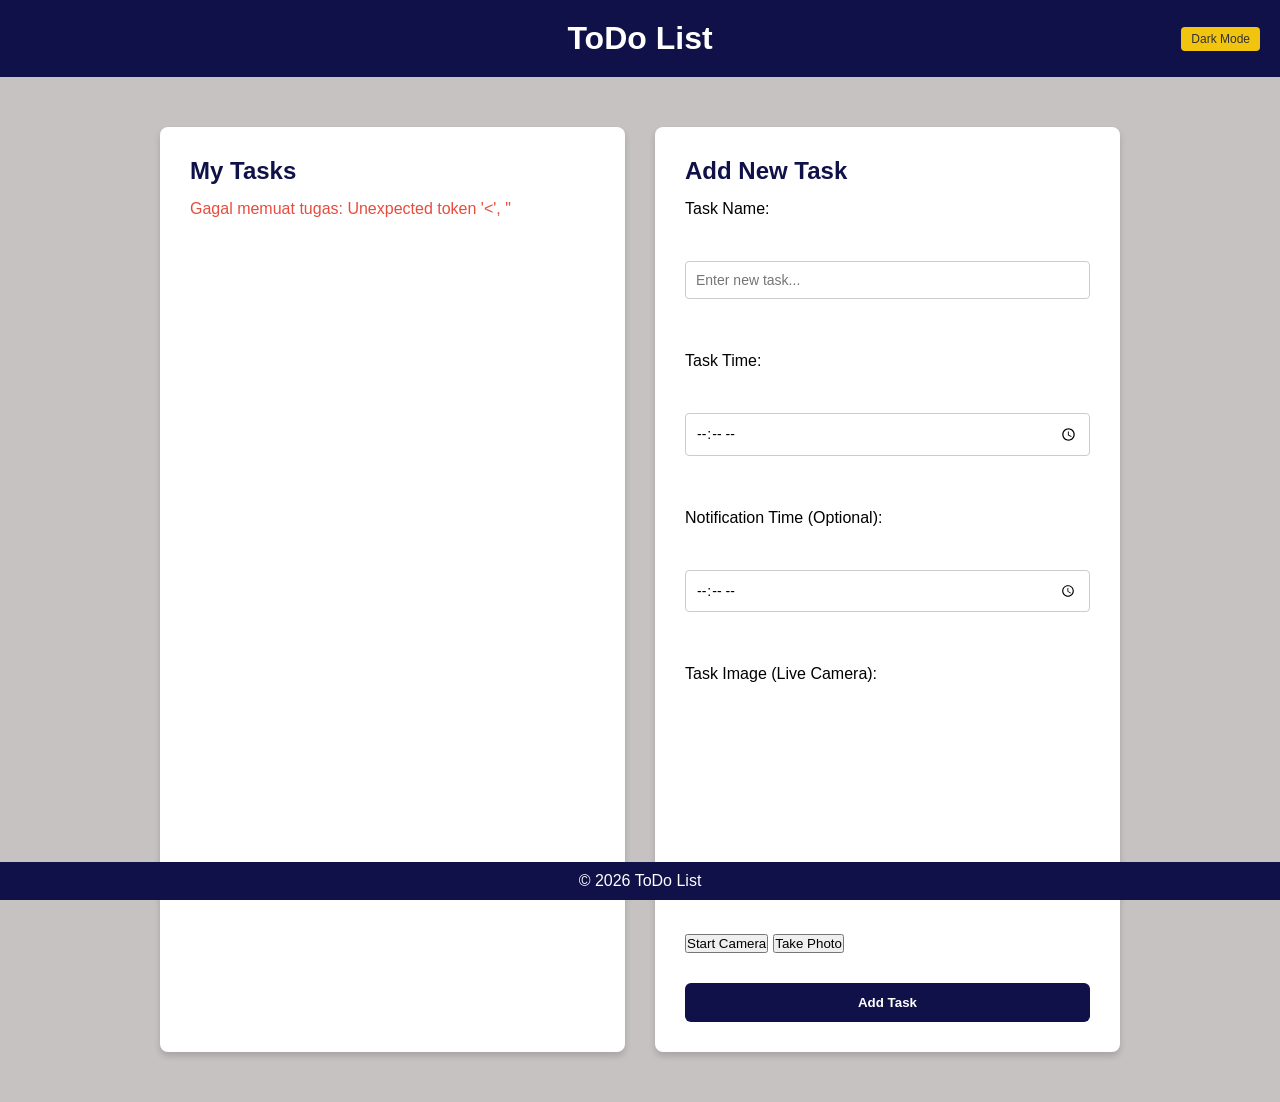
<file: index_web.html>
<!DOCTYPE html>
<html lang="id">
<head>
    <meta charset="UTF-8">
    <meta name="viewport" content="width=device-width, initial-scale=1.0">
    <title>ToDo List Web</title>
    <link rel="stylesheet" href="style.css">
</head>
<body>
    <header>
        <h1>ToDo List</h1>
        <button id="themeToggle" class="btn-theme" aria-label="Ganti Tema">Dark Mode</button>
    </header>
    <div class="container">
        <main class="todoWeb" role="main">
            <h2>My Tasks</h2>
            <div id="taskList" aria-live="polite"></div>
        </main>
        <aside class="addTask" role="complementary">
            <h2>Add New Task</h2>
            <form id="todoForm" aria-label="Formulir Tambah Tugas">
                <label for="newTask">Task Name:</label><br>
                <input type="text" id="newTask" placeholder="Enter new task..." required aria-required="true" aria-label="Nama Tugas"><br>
                
                <label for="taskTime">Task Time:</label><br>
                <input type="time" id="taskTime" required aria-required="true" aria-label="Waktu Tugas"><br>

                <label for="taskNotificationTime">Notification Time (Optional):</label><br>
                <input type="time" id="taskNotificationTime" aria-label="Waktu Notifikasi Tugas"><br>

                <label>Task Image (Live Camera):</label><br>
                <video id="camera-video" width="100%" height="auto" autoplay></video>
                <div style="display: flex; gap: 5px; margin-bottom: 10px;">
                    <button type="button" id="startCamera">Start Camera</button>
                    <button type="button" id="takePhoto">Take Photo</button>
                </div>
                <canvas id="camera-canvas" style="display:none;"></canvas>
                <p id="photoStatus" style="font-size: 12px; color: green; display: none;">Foto berhasil diambil!</p>
                
                <button type="submit" aria-label="Simpan Tugas">Add Task</button>
            </form>
        </aside>
    </div>
    <footer>
        <p>&copy; 2026 ToDo List</p>   
    </footer>
    
    <script src="script.js"></script>

</html>
</file>
<file: style.css>
* {
    margin: 0;
    padding: 0;
    box-sizing: border-box;
}

body {
    font-family: Arial, sans-serif;
    background-color: #c6c2c2;
}

header {
    background-color: #0f1148;
    color: white;
    padding: 20px;
    text-align: center;
    position: relative; 
}

.btn-theme {
    position: absolute; 
    right: 20px; 
    top: 50%; 
    transform: translateY(-50%);
    background-color: #f1c40f;
    color: #333;
    padding: 5px 10px;
    font-size: 12px; 
    border-radius: 4px;
    border: none;
    cursor: pointer;
}

footer {
    background-color: #0f1148;
    color: white;
    padding: 10px;
    text-align: center;
    position: fixed;
    width: 100%;
    bottom: 0;
}

.container {
    display: flex;
    justify-content: space-around;
    gap: 30px;
    margin: 30px auto;
    padding: 20px;
    max-width: 1000px;
}

.todoWeb, .addTask  {
    flex: 1;
    background: white;
    padding: 30px;
    border-radius: 8px;
    box-shadow: 0 4px 6px #00000029;
    transition: background-color 0.3s, color 0.3s; 
}

h2 {
    color: #0f1148;
    margin-bottom: 15px;
}

.addTask form {
    display: flex;
    flex-direction: column;
    gap: 10px;
}

input[type="text"], input[type="time"] {
    padding: 10px;
    border: 1px solid #ccc;
    border-radius: 6px;
    font-family: inherit;
}

button[type="submit"] {
    padding: 12px;
    background-color: #0f1148;
    color: white;
    font-weight: bold;
    border: none;
    border-radius: 6px;
    cursor: pointer;
    margin-top: 10px;
}

button[type="submit"]:hover {
    opacity: 0.9;
}

.task-item {
    display: flex;
    align-items: center;
    padding: 12px 15px;
    margin-bottom: 12px;
    background-color: #f8f9fa; 
    border: 1px solid #e9ecef;
    border-radius: 8px;
    gap: 12px;
}

.task-item img {
    width: 50px;
    height: 50px;
    object-fit: cover;
    border-radius: 4px;
}

.task-item input[type="checkbox"] {
    width: 20px;
    height: 20px;
    accent-color: #0f1148; 
    cursor: pointer;
}

.task-item label {
    flex: 1; 
    font-size: 16px;
    cursor: pointer;
}

.task-item.completed label {
    text-decoration: line-through;
    color: #888;
}

.task-actions {
    display: flex;
    gap: 8px;
}

.btn-edit, .btn-delete {
    padding: 6px 12px;
    width: auto;
    font-size: 14px;
    border: none;
    border-radius: 4px;
    color: white;
    cursor: pointer;
}

.btn-edit { background-color: #f39c12; }
.btn-delete { background-color: #e74c3c; }
.btn-edit:hover { background-color: #d68910; }
.btn-delete:hover { background-color: #c0392b; }

body.dark {
    background-color: #121212;
    color: #ffffff;
}

body.dark .todoWeb, body.dark .addTask {
    background-color: #1e1e1e;
    color: #ffffff;
    box-shadow: 0 4px 6px rgba(255, 255, 255, 0.1);
}

body.dark h2, body.dark .task-item label {
    color: #ffffff;
}

body.dark .task-item {
    background-color: #2a2a2a;
    border-color: #444;
}

body.dark input[type="text"], 
body.dark input[type="time"] {
    background-color: #333;
    color: white;
    border-color: #555;
}

.addTask ul {
    list-style-type: none; 
    padding: 0;
    margin: 0 0 20px 0;
    display: flex;
    flex-direction: column;
    gap: 8px; 
}

.addTask ul li a {
    display: block;
    padding: 10px 15px;
    background-color: #f1f3f5;
    color: #333;
    text-decoration: none; 
    border-radius: 6px;
    font-weight: bold;
    transition: all 0.3s ease;
}

.addTask ul li a:hover {
    background-color: #007bff;
    color: white;
}

.addTask ul li a.active {
    background-color: #007bff;
    color: white;
    box-shadow: 0 4px 6px rgba(0, 123, 255, 0.2);
}

body.dark .addTask ul li a {
    background-color: #2d2d2d;
    color: #e0e0e0;
}

body.dark .addTask ul li a:hover,
body.dark .addTask ul li a.active {
    background-color: #0056b3;
    color: white;
}

#todoForm input[type="text"],
#todoForm input[type="time"],
#todoForm select {
    width: 100%; 
    padding: 10px; 
    margin-top: 5px; 
    margin-bottom: 15px; 
    border: 1px solid #ccc; 
    border-radius: 4px; 
    box-sizing: border-box; 
    font-family: inherit;
    font-size: 14px;
    background-color: white;
}

body.dark #todoForm input[type="text"],
body.dark #todoForm input[type="time"],
body.dark #todoForm select {
    background-color: #333;
    color: #e0e0e0;
    border: 1px solid #555;
}

.btn-install {
    width: 100%;
    padding: 12px 15px;
    margin-bottom: 20px;
    background-color: #27ae60;
    color: #ffffff;
    font-size: 14px;
    font-weight: bold;
    border: none;
    border-radius: 6px;
    cursor: pointer;
    display: flex;
    align-items: center;
    justify-content: center;
    gap: 8px;
    box-shadow: 0 2px 5px rgba(39, 174, 96, 0.25);
    transition: background-color 0.3s ease, transform 0.1s ease, box-shadow 0.3s ease;
}

.btn-install:hover {
    background-color: #219150;
    box-shadow: 0 4px 10px rgba(39, 174, 96, 0.4);
}

.btn-install:active {
    transform: scale(0.98);
}

body.dark .btn-install {
    background-color: #2ecc71;
    color: #121212;
}

body.dark .btn-install:hover {
    background-color: #27ae60;
    color: #ffffff;
}

@media (max-width: 768px) {
    .container {
        flex-direction: column;
    }
}
</file>
